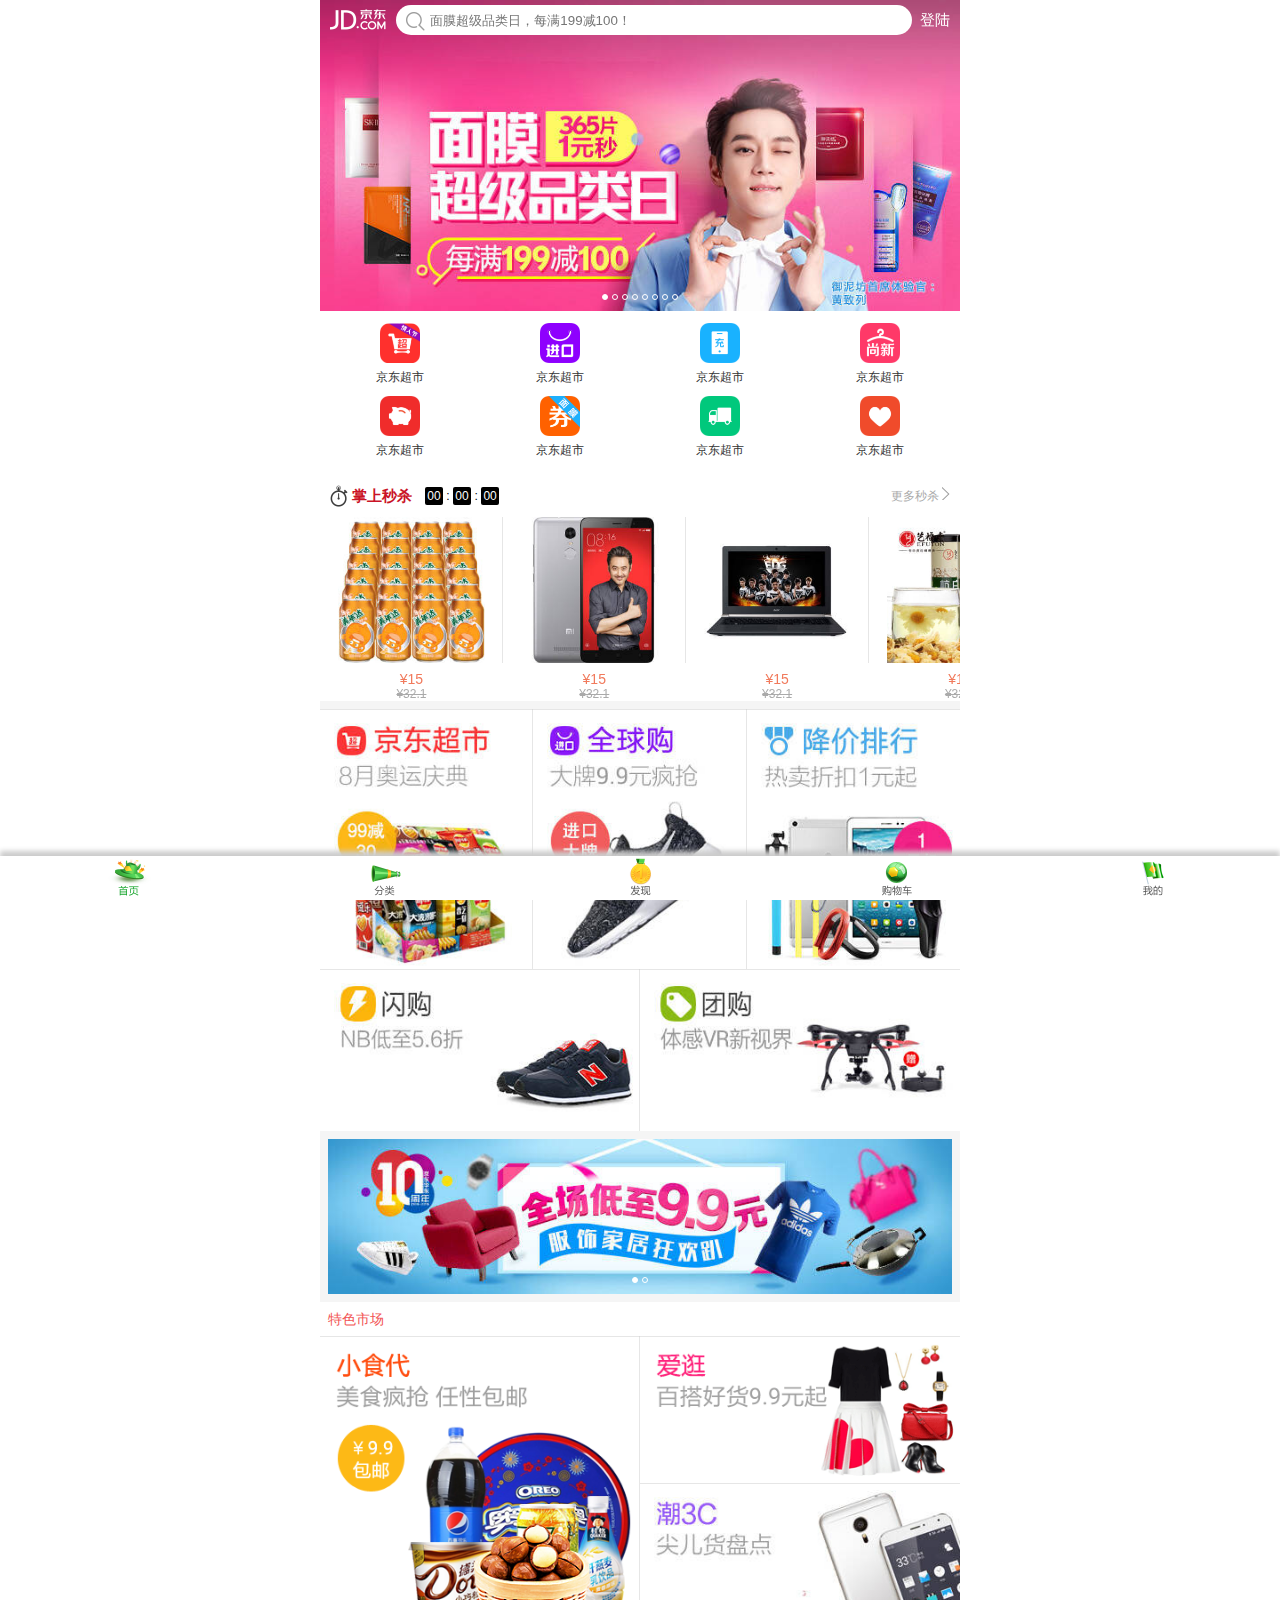
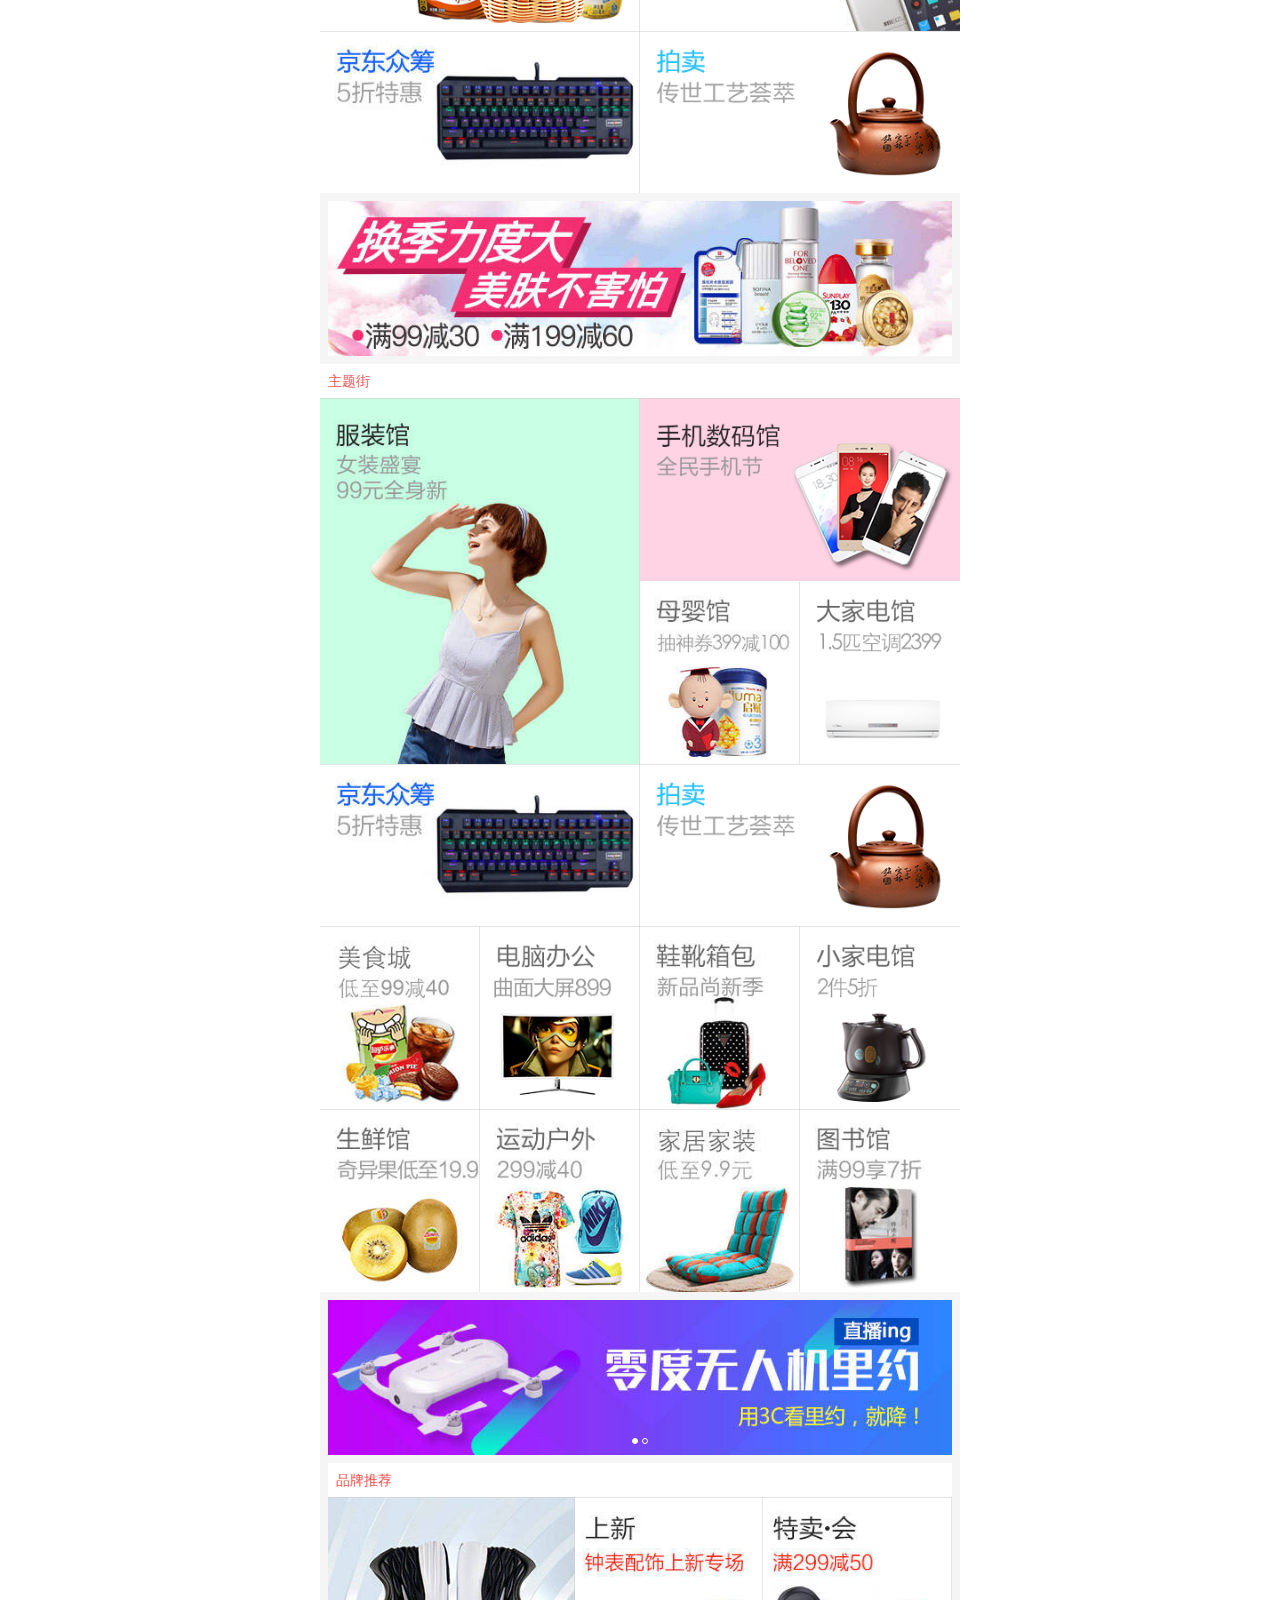
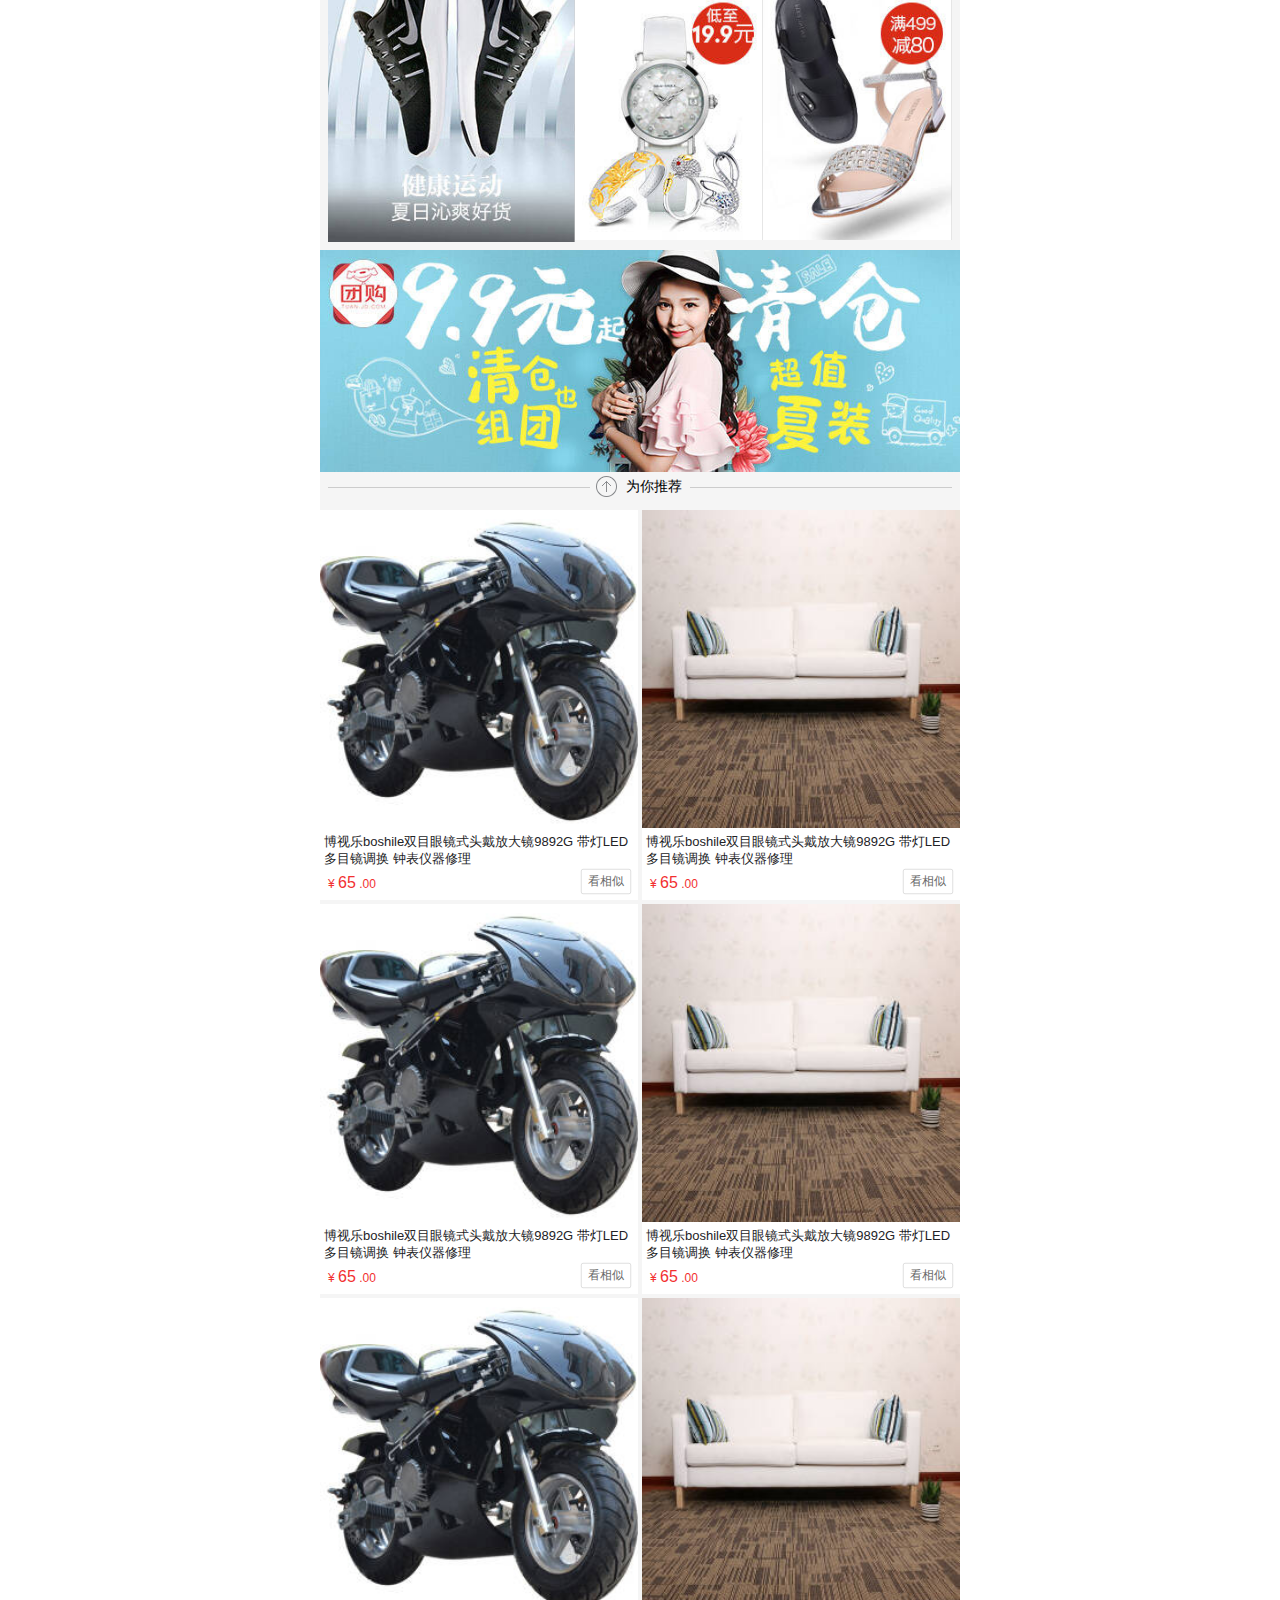
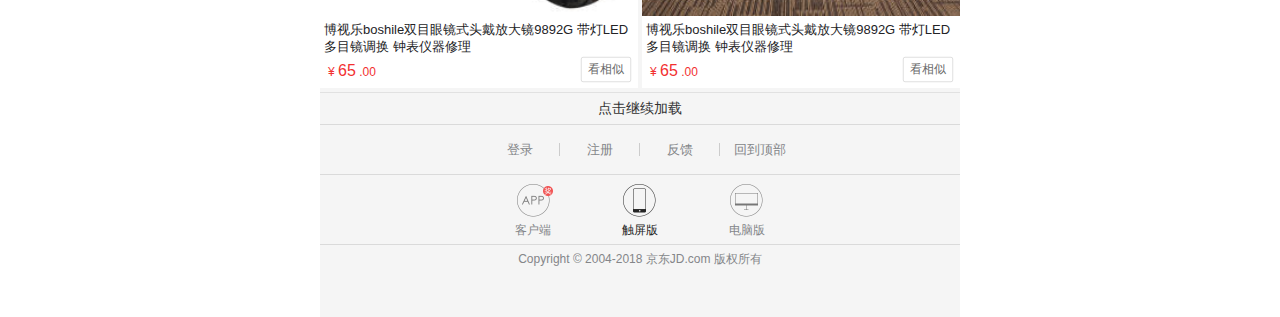
<file: index.html>
<!DOCTYPE html>
<html>
	<head>
		<meta charset="utf-8" />
		<meta name="format-detection" content="telephone=no"><!-- 格式检测:（数字、邮箱、地址） no不识别为电话号码 -->
		<meta name="apple-mobile-web-app-capable" content="yes"><!-- 删除默认的苹果工具栏、菜单栏(全屏显示) -->
		<meta name="apple-mobile-web-app-status-bar-style" content="black"><!-- 设置app应用下状态条的颜色 默认值default (白色)  black（黑色） -->
		<meta name="viewport" content="width=device-width, initial-scale=1.0, maximum-scale=1.0, user-scalable=0, minimum-scale=1.0">
		<link rel="stylesheet" href="css/reset.css">
		<link rel="stylesheet" href="css/index.css">
		<title>仿京东</title>
		
	</head>
	<body>
		<div id="wrap">
			<!--
           	<div class="pannel-seat"></div>
			-->
			<!-- 头部搜索框 -->
			<div class="jd-search">
				<div class="jd-search-box-cover" id="sea-bg"></div>
				<header>
					<div class="jd-logo">
						<a href="#">
							<i class="sprite-icon"></i>
						</a>
					</div>
					<div class="search">
						<form action="">
							<span class="sprite-icon"></span>
							<input type="search" placeholder="面膜超级品类日，每满199减100！"/>
						</form>
					</div>
					<div class="login">
						<a href="">登陆</a>
					</div>
				</header>
			</div>
			<!-- banner -->
			<div id="slider" class="clearfix">
				<div class="slider-touch">
					<ul class="swiper-wrapper">
						<li class="swiper-slide"><a href=""><img src="images/1.jpg" alt="" /></a></li>
						<li class="swiper-slide"><a href=""><img src="images/2.jpg" alt="" /></a></li>
						<li class="swiper-slide"><a href=""><img src="images/3.jpg" alt="" /></a></li>
						<li class="swiper-slide"><a href=""><img src="images/4.jpg" alt="" /></a></li>
						<li class="swiper-slide"><a href=""><img src="images/5.jpg" alt="" /></a></li>
						<li class="swiper-slide"><a href=""><img src="images/6.jpg" alt="" /></a></li>
						<li class="swiper-slide"><a href=""><img src="images/7.jpg" alt="" /></a></li>
						<li class="swiper-slide"><a href=""><img src="images/8.jpg" alt="" /></a></li>
					</ul>
				</div>
				<div class="slider-btn swiper-pagination"></div>
			</div>
			<!-- 导航 -->
			<div id="nav" class="clearfix">
				<nav>
					<a href="">
						<img src="images/nav1.png" alt="" />
						<span>京东超市</span>
					</a>
					<a href="">
						<img src="images/nav2.png" alt="" />
						<span>京东超市</span>
					</a>
					<a href="">
						<img src="images/nav3.png" alt="" />
						<span>京东超市</span>
					</a>
					<a href="">
						<img src="images/nav4.png" alt="" />
						<span>京东超市</span>
					</a>
					<a href="">
						<img src="images/nav5.png" alt="" />
						<span>京东超市</span>
					</a>
					<a href="">
						<img src="images/nav6.png" alt="" />
						<span>京东超市</span>
					</a>
					<a href="">
						<img src="images/nav7.png" alt="" />
						<span>京东超市</span>
					</a>
					<a href="">
						<img src="images/nav8.png" alt="" />
						<span>京东超市</span>
					</a>
				</nav>
			</div>
			<!-- 广告位 -->
			<div class="adv">
				<!--<a href="#"><img src=""/></a>-->
			</div>
			<!-- 主要内容区域-->
			<main>
				<!-- 掌上秒杀 -->
				<div class="floor clearfix">
					<div class="floor-con">
						<div class="hd">
							<span class="sprite-icon secskill-icon fl"></span>
							<h2 class="ti fl">掌上秒杀</h2>
							<div class="timer-wrap fl">
								<span class="time" id="skHour">00</span>
								<span class="time-colon">:</span>
								<span class="time" id="skMin">00</span>
								<span class="time-colon">:</span>
								<span class="time" id="skSec">00</span>
							</div>
							<div class="secskill-move fr">
								<a href="">
									<span>更多秒杀</span>
									<span class="sprite-icon icon"></span>
								</a>
							</div>
						</div>
						<div class="secskill-con">
							<ul class="swiper-wrapper">
								<li class="swiper-slide">
									<a class="line" href="">
										<img src="images/skill1.jpg" alt="" />
									</a>
									<p>&yen;15</p>
									<p>&yen;32.1</p>
								</li>
								<li class="swiper-slide">
									<a class="line" href="">
										<img src="images/skill2.jpg" alt="" />
									</a>
									<p>&yen;15</p>
									<p>&yen;32.1</p>
								</li class="swiper-slide">
								<li class="swiper-slide">
									<a class="line" href="">
										<img src="images/skill3.jpg" alt="" />
									</a>
									<p>&yen;15</p>
									<p>&yen;32.1</p>
								</li>
								<li class="swiper-slide">
									<a class="line" href="">
										<img src="images/skill4.jpg" alt="" />
									</a>
									<p>&yen;15</p>
									<p>&yen;32.1</p>
								</li>
								<li class="swiper-slide">
									<a class="line" href="">
										<img src="images/skill5.jpg" alt="" />
									</a>
									<p>&yen;15</p>
									<p>&yen;32.1</p>
								</li>
								<li class="swiper-slide">
									<a class="line" href="">
										<img src="images/skill6.jpg" alt="" />
									</a>
									<p>&yen;15</p>
									<p>&yen;32.1</p>
								</li>
								<li class="swiper-slide">
									<a class="line" href="">
										<img src="images/skill7.jpg" alt="" />
									</a>
									<p>&yen;15</p>
									<p>&yen;32.1</p>
								</li>
								<li class="swiper-slide">
									<a class="line" href="">
										<img src="images/skill8.jpg" alt="" />
									</a>
									<p>&yen;15</p>
									<p>&yen;32.1</p>
								</li>
								<li class="swiper-slide">
									<a class="line" href="">
										<img src="images/skill9.jpg" alt="" />
									</a>
									<p>&yen;15</p>
									<p>&yen;32.1</p>
								</li>
								<li class="swiper-slide">
									<a class="line" href="">
										<img src="images/skill10.jpg" alt="" />
									</a>
									<p>&yen;15</p>
									<p>&yen;32.1</p>
								</li>
								<li class="swiper-slide">
									<a class="line" href="">
										<img src="images/skill11.jpg" alt="" />
									</a>
									<p>&yen;15</p>
									<p>&yen;32.1</p>
								</li>
								<li class="swiper-slide">
									<a class="line" href="">
										<img src="images/skill12.jpg" alt="" />
									</a>
									<p>&yen;15</p>
									<p>&yen;32.1</p>
								</li>
								<li class="swiper-slide">
									<a class="line" href="">
										<img src="images/skill13.jpg" alt="" />
									</a>
									<p>&yen;15</p>
									<p>&yen;32.1</p>
								</li>
								<li class="swiper-slide">
									<a class="line" href="">
										<img src="images/skill14.jpg" alt="" />
									</a>
									<p>&yen;15</p>
									<p>&yen;32.1</p>
								</li>
								<li class="swiper-slide">
									<a class="line" href="">
										<img src="images/skill15.jpg" alt="" />
									</a>
									<p>&yen;15</p>
									<p>&yen;32.1</p>
								</li>
								<li class="swiper-slide">
									<a class="line" href="">
										<img src="images/skill16.jpg" alt="" />
									</a>
									<p>&yen;15</p>
									<p>&yen;32.1</p>
								</li>
								<li class="swiper-slide">
									<a class="line" href="">
										<img src="images/skill17.jpg" alt="" />
									</a>
									<p>&yen;15</p>
									<p>&yen;32.1</p>
								</li>
								<li class="swiper-slide">
									<a class="line" href="">
										<img src="images/skill18.jpg" alt="" />
									</a>
									<p>&yen;15</p>
									<p>&yen;32.1</p>
								</li>
								<li class="swiper-slide">
									<a class="line" href="">
										<img src="images/skill19.jpg" alt="" />
									</a>
									<p>&yen;15</p>
									<p>&yen;32.1</p>
								</li>
								<li class="swiper-slide">
									<a class="line" href="">
										<img src="images/skill18.jpg" alt="" />
									</a>
									<p>&yen;15</p>
									<p>&yen;32.1</p>
								</li>
								<li class="swiper-slide">
									<a class="line" href="">
										<img src="images/skill17.jpg" alt="" />
									</a>
									<p>&yen;15</p>
									<p>&yen;32.1</p>
								</li>
								<li class="swiper-slide seckill-all-item">
									<a href="">
										<div class="seckill-all">
											<i class="show-all-icon"></i>
											<span>查看全部</span>
										</div>
									</a>
								</li>
							</ul>
						</div>
					</div>
				</div>
				<!-- 京东超市 -->
				<div class="floor jd-shop clearfix">
					<div class="floor-con topLine">
						<div class="item">
							<a class="line" href="#"><img src="images/jdshop1.jpg"/></a>
						</div>
						<div class="item">
							<a class="line" href="#"><img src="images/jdshop2.jpg"/></a>
						</div>
						<div class="item">
							<a href="#"><img src="images/jdshop3.jpg"/></a>
						</div>
					</div>
					<div class="floor-con topLine">
						<div class="item">
							<a class="line" href=""><img src="images/jdshop4.jpg"/></a>
						</div>
						<div class="item">
							<img src="images/jdshop5.jpg"/>
						</div>
					</div>
				</div>
				<!-- 小轮播广告 1 -->
				<div class="floor advert clearfix">
					<div class="floor-con advert-pro1">
						<ul class="swiper-wrapper">
							<li class="swiper-slide"><a href="#"><img src="images/floor31.jpg"/></a></li>
							<li class="swiper-slide"><a href="#"><img src="images/floor32.jpg"/></a></li>
						</ul>
						<div class="slider-btn swiper-pagination1"></div>
					</div>
				</div>
				<!-- 特色市场 -->
				<div class="floor clearfix">
					<div class="floor-ti">
						<a href="#">特色市场</a>
					</div>
					<div class="floor-con topLine">
						<div class="left">
							<a class="line" href="#"><img src="images/ts1.jpg"/></a>
						</div>
						<div class="right">
							<a href="#"><img src="images/ts2.jpg"/></a>
							<a class="topLine" href="#"><img src="images/ts3.jpg"/></a>
						</div>
					</div>
					<div class="floor-con topLine">
						<div class="left">
							<a class="line" href="#"><img src="images/ts4.jpg"/></a>
						</div>
						<div class="right">
							<a href="#"><img src="images/ts5.jpg"/></a>
						</div>
					</div>
				</div>
				<!-- 小轮播广告 2 -->
				<div class="floor advert clearfix">
					<div class="floor-con advert-pro2">
						<ul class="swiper-wrapper">
							<li class="swiper-slide"><a href="#"><img src="images/floor51.jpg"/></a></li>
							<li class="swiper-slide"><a href="#"><img src="images/floor52.jpg"/></a></li>
						</ul>
						<div class="slider-btn swiper-pagination2"></div>
					</div>
				</div>
				<!-- 主题街 -->
				<div class="floor clearfix">
					<div class="floor-ti">
						<a href="#">主题街</a>
					</div>
					<div class="floor-con topLine">
						<div class="left">
							<a class="line" href="#"><img src="images/ztj1.jpg"/></a>
						</div>
						<div class="right">
							<div class="top">
								<a href="#"><img src="images/ztj2.jpg"/></a>
							</div>
							<div class="bottom top">
								<a class="line" href="#"><img src="images/ztj3.jpg"/></a>
								<a href="#"><img src="images/ztj4.jpg"/></a>
							</div>
						</div>
					</div>
					<div class="floor-con topLine">
						<div class="left">
							<a class="line" href="#"><img src="images/ts4.jpg"/></a>
						</div>
						<div class="right">
							<a href="#"><img src="images/ts5.jpg"/></a>
						</div>
					</div>
					<div class="floor-con topLine ztj">
						<a class="line" href="#"><img src="images/ztj5.jpg"/></a>
						<a class="line" href="#"><img src="images/ztj6.jpg"/></a>
						<a class="line" href="#"><img src="images/ztj7.jpg"/></a>
						<a href="#"><img src="images/ztj8.jpg"/></a>
					</div>
					<div class="floor-con topLine ztj">
						<a class="line" href="#"><img src="images/ztj9.jpg"/></a>
						<a class="line" href="#"><img src="images/ztj10.jpg"/></a>
						<a class="line" href="#"><img src="images/ztj11.jpg"/></a>
						<a href="#"><img src="images/ztj12.jpg"/></a>
					</div>
				</div>
				<!-- 小轮播广告 3 -->
				<div class="floor advert clearfix">
					<div class="floor-con  advert-pro3">
						<ul class="swiper-wrapper">
							<li class="swiper-slide"><a href="#"><img src="images/floor71.jpg"/></a></li>
							<li class="swiper-slide"><a href="#"><img src="images/floor72.jpg"/></a></li>
						</ul>
						<div class="slider-btn swiper-pagination3"></div>
					</div>
				</div>
				<!-- 品牌推荐 -->
				<div class="floor brand clearfix">
					<div class="floor-ti">
						<a href="#">品牌推荐</a>
					</div>
					<div class="floor-con topLine">
						<div class="item">
							<a class="line" href="#"><img src="images/brand1.jpg"/></a>
						</div>
						<div class="item">
							<a class="line" href="#"><img src="images/brand2.jpg"/></a>
						</div>
						<div class="item">
							<a class="line" href="#"><img src="images/brand3.jpg"/></a>
						</div>
					</div>
					
				</div>
				<!-- 广告位 -->
				<div class="adv">
					<a href="#"><img src="images/99.jpg"/></a>
				</div>
				<!-- 为你推荐 -->
				<div class="recommend clearfix">
					<div class="layout">
						<span>为你推荐</span>
					</div>
				</div>
				<!-- 推荐产品 -->
				<div class="recommend-pro clearfix">
					<ul class="clearfix">
						<li>
							<a href="">
								<div class="similar-product">
									<div class="similar-img">
										<img src="images/recommend1.jpg"/>
									</div>
									<span class="similar-txt">博视乐boshile双目眼镜式头戴放大镜9892G 带灯LED 多目镜调换 钟表仪器修理</span>
								
									<p class="similar-info">
										<span class="price-box">
											&yen;
											<span class="big-price">65</span>
											<span class="small-price">.00</span>
										</span>
										<span class="guess-button">看相似</span>
									</p>
								</div>
							</a>
						</li>
						<li>
							<a href="">
								<div class="similar-product">
									<div class="similar-img">
										<img src="images/recommend2.jpg"/>
									</div>
									<span class="similar-txt">博视乐boshile双目眼镜式头戴放大镜9892G 带灯LED 多目镜调换 钟表仪器修理</span>
								
									<p class="similar-info">
										<span class="price-box">
											&yen;
											<span class="big-price">65</span>
											<span class="small-price">.00</span>
										</span>
										<span class="guess-button">看相似</span>
									</p>
								</div>
							</a>
						</li>
						<li>
							<a href="">
								<div class="similar-product">
									<div class="similar-img">
										<img src="images/recommend1.jpg"/>
									</div>
									<span class="similar-txt">博视乐boshile双目眼镜式头戴放大镜9892G 带灯LED 多目镜调换 钟表仪器修理</span>
								
									<p class="similar-info">
										<span class="price-box">
											&yen;
											<span class="big-price">65</span>
											<span class="small-price">.00</span>
										</span>
										<span class="guess-button">看相似</span>
									</p>
								</div>
							</a>
						</li>
						<li>
							<a href="">
								<div class="similar-product">
									<div class="similar-img">
										<img src="images/recommend2.jpg"/>
									</div>
									<span class="similar-txt">博视乐boshile双目眼镜式头戴放大镜9892G 带灯LED 多目镜调换 钟表仪器修理</span>
								
									<p class="similar-info">
										<span class="price-box">
											&yen;
											<span class="big-price">65</span>
											<span class="small-price">.00</span>
										</span>
										<span class="guess-button">看相似</span>
									</p>
								</div>
							</a>
						</li>
						<li>
							<a href="">
								<div class="similar-product">
									<div class="similar-img">
										<img src="images/recommend1.jpg"/>
									</div>
									<span class="similar-txt">博视乐boshile双目眼镜式头戴放大镜9892G 带灯LED 多目镜调换 钟表仪器修理</span>
								
									<p class="similar-info">
										<span class="price-box">
											&yen;
											<span class="big-price">65</span>
											<span class="small-price">.00</span>
										</span>
										<span class="guess-button">看相似</span>
									</p>
								</div>
							</a>
						</li>
						<li>
							<a href="">
								<div class="similar-product">
									<div class="similar-img">
										<img src="images/recommend2.jpg"/>
									</div>
									<span class="similar-txt">博视乐boshile双目眼镜式头戴放大镜9892G 带灯LED 多目镜调换 钟表仪器修理</span>
								
									<p class="similar-info">
										<span class="price-box">
											&yen;
											<span class="big-price">65</span>
											<span class="small-price">.00</span>
										</span>
										<span class="guess-button">看相似</span>
									</p>
								</div>
							</a>
						</li>
					</ul>
					<!-- 点击继续加载 -->
					<div class="swipe-up topLine">
						<div class="moreBtn"><a href="">点击继续加载</a></div>
					</div>
				</div>
				<footer class="jd-footer">
					<div class="jd-1px-line-up"></div>
					<ul class="links">
						<li><a href="#">登录</a></li>
						<li><a href="#">注册</a></li>
						<li><a href="#">反馈</a></li>
						<li><a href="#">回到顶部</a></li>
					</ul>
					<div class="jd-1px-line-up"></div>
					<ul class="platforms">
						<li><a class="jd-app" href="#">客户端</a></li>
						<li class="current"><a class="jd-touch" href="#">触屏版</a></li>
						<li><a class="jd-pc" href="#">电脑版</a></li>
					</ul>
					<div class="jd-1px-line-up"></div>
					<div class="jd-footer-copyright">Copyright © 2004-2018 京东JD.com 版权所有</div>
					<div class="jd-footer-copyright-footer"></div>
				</footer>
			</main>
			<div id="menu">
				<ul>
					<li><a href=""><img src="images/footer1.png"/></a></li>
					<li><a href=""><img src="images/footer2.png"/></a></li>
					<li><a href=""><img src="images/footer3.png"/></a></li>
					<li><a href=""><img src="images/footer4.png"/></a></li>
					<li><a href=""><img src="images/footer5.png"/></a></li>
				</ul>
			</div>
		</div>
		<!-- 返回顶部  -->
		<a class="m-back-to-top" id="backTop" href="javascript:;"></a>
	</body>
	<script type="text/javascript" src="js/swiper.min.js"></script>
	<script type="text/javascript" src="js/index.js"></script>
</html>
</file>
<file: css/index.css>
#wrap{
	width: 100%;
    max-width: 640px;
    min-width: 300px;
    margin: 0 auto;
}
/*头部占位*/
.pannel-seat {
    position: relative;
    height: 50px;
    background: #111;
    display: none;
}
/*头部搜索框*/
.jd-search{
	position: fixed;
    left: 0;
    top: 0;
    right:0;
    margin:auto;
    width: 100%;
    max-width: 640px;
    min-width:300px;
    height: 40px;
    z-index: 9999;
    /*background: red;*/
}
.jd-search-box-cover {
	position: absolute;
	top: 0;
    width: 100%;
    height: 100%;
    opacity: 0;
    min-width: 320px;
    max-width: 640px;
    margin: 0 auto;
    background: #de181b;
    
}
.jd-search header {
    position: relative;
    width: 100%;
    height: 100%;
}
.jd-search header div.jd-logo {
    position: absolute;
    left: 10px;
    top: 9px;
    width: 56px;
}

.jd-search header div.jd-logo i {
    width: 56px;
    height: 21px;
    background-position: 0 -109px;
}
.jd-search header div.search {
    width: 100%;
    height: 100%;
    padding-left: 76px;
    padding-right: 48px;
    
}
.jd-search header div.search form{
	display:inline-block;
	width:100%;
	height:30px;
	background:#fff;
	border-radius: 15px;
	margin-top:5px;
	overflow: hidden;
}
.jd-search header div.search form span{
	display:inline-block;
	width: 21px;
	height: 21px;
	background-position: -60px -109px;
	margin-left:10px;
	vertical-align: middle;
}
.jd-search header div.search form input{
	display:inline-block;
	width:80%;
	height:100%;
}

.jd-search header div.login {
    position: absolute;
    right: 10px;
    top: 0;
    height: 40px;
    line-height: 40px;
    font-size: 15px;
}
.jd-search header div.login a{
	color:#fff;
}
/*banner轮播*/
#slider{
	position:relative;
	width:100%;
}

#slider div.slider-touch{
	width:100%;
	overflow:hidden;
}
#slider div.slider-touch ul{
	width:1000%;
}
#slider div.slider-touch ul li{
	width:10%;
	float:left;
}

#slider div.slider-touch ul li a img{
	width:100%;
}

div.slider-btn{
	position:absolute;
	bottom:8px;
	left:0;
	width:100%;
	text-align:center;
}
div.slider-btn span{
	display:inline-block;
	width:6px;
	height: 6px;
	border:1px solid #fff;
	border-radius: 50%;
	margin:0 2px;
}
div.slider-btn span.swiper-pagination-bullet-active{
	background:#fff;
}
/* nav 导航*/
#nav{
	width:100%;
}
#nav nav{
	width:100%;
	padding-top:12px;
}
#nav nav a{
	display:block;
	width:25%;
	float:left;
	text-align:center;
	margin-bottom:10px;
}
#nav nav a img{
	margin:0 auto 6px;
	width:40px;
}
.adv{
	width:100%;
	margin-top:8px;
}
.adv a{
	width:100%;
}
/*主要内容块*/
main{
	display:block;
	width:100%;
	background: #F5F5F5;
}

.floor{
	width:100%;
	margin-top:8px;
}
.floor div.floor-con{
	width:100%;
	overflow: hidden;
}
.floor:nth-child(1) {
    background: #fff;
}
/*掌上秒杀*/
.hd{
	width:100%;
}
.hd span.secskill-icon{
	width:18px;
	height:22px;
	margin-left:10px;
	margin-top:8px;
	background-position:-84px -109px;
}
.hd h2.ti{
	font-size:15px;
	color:#ca1327;
	margin:10px 3px 0 4px;
}
.hd div.timer-wrap{
	margin:10px 0 0 10px;
}
.hd div.timer-wrap span.time{
	display:inline-block;
	width:18px;
	height:18px;
	border-radius:2px;
	color:#fff;
	text-align:center;
	line-height:18px;
	background:#000;
}
.hd div.secskill-move{
	margin-top:10px;
	padding-right:10px;
}
.hd div.secskill-move a{
	color:#aaa;
}
.hd div.secskill-move span.icon{
	width:8px;
	height:13px;
	background-position:-186px -50px;
}

.secskill-con{
	width:100%;
	padding-top: 10px;
	overflow:hidden;
}
.secskill-con ul{/*一屏放3张为100%，21就是700%*/
	width:700%;
}
.secskill-con ul li{/*li相对于ul的（700的100%）/除以21张，算出每张的比例，4.76*3*7=100%*/
	width:4.76%;
	float:left;
	text-align: center;
}
/*查看更多*/
.secskill-con ul li.seckill-all-item {
    width: 31px !important;
    padding-left: 11px;
    float: left;
}
.secskill-con ul li.seckill-all-item .seckill-all {
    width: 20px;
    height: 72px;
    background-color: #f5f5f5;
    color: #666;
    font-size: 10px;
    padding: 8px 0;
}
.secskill-con ul li.seckill-all-item .seckill-all i{
	width: 12px;
    height: 12px;
    background: url("../images/jd-sprites.png") -107px -109px no-repeat;
    background-size: 200px 200px;
    display: block;
    margin: 0 4px 3px;
}
.secskill-con ul li.seckill-all-item .seckill-all span {
    margin: 0 5px;
    display: block;
}
.secskill-con ul li img{
	display:inline-block;
	width:80%;
}
.secskill-con ul li p:nth-of-type(1){
	color:#f17a5c;
	font-size:14px;
	margin-top:8px;
}
.secskill-con ul li p:nth-of-type(2){
	color:#aaa;
	font-size:12px;
	text-decoration:line-through;/*删除线*/
}

/*京东超市*/
.jd-shop .floor-con:nth-child(1) .item{
	width:33.33%;
	float:left;
}

.jd-shop .floor-con:nth-child(2) .item{
	width:50%;
	float:left;
}

/*小广告轮播*/
.advert{
	padding:0 8px;
}
.advert .floor-con{
	position: relative;
}
.advert .floor-con ul{
	width:400%;
	-webkit-transform:translateX(-25%);
	transform:translateX(-25%);
}
.advert .floor-con ul li{
	float:left;
	width:25%;
}

/*特色市场*/
.floor-ti{
	width: 100%;
	font-size:14px;
	line-height: 34px;
	background:#fff;
}
.floor-ti a{
	color:#f25353;
	padding-left:8px;
}
.left,.right{
	width:50%;
	float:left;
}
/*主题街*/
.top{
	width: 100%;
}
.bottom{
	width: 100%;
}
.bottom a{
	width:50%;
	float:left;
}
.ztj a{
	width:25%;
	float: left;
}
.brand{
	padding:0 8px;
}
.brand .item{
	width:30.22%;
	float:left;
}
.brand .item:nth-child(1){
	width:39.55%;
}

/*为你推荐*/
.recommend{
	width: 100%;
	height: 30px;
	margin-bottom:8px;
	padding:0 8px;
}
.recommend .layout{
	position:relative;
	width:100%;
	height: 100%;
}
.recommend .layout:before{
	content:'\20';
	position:absolute;
	top:50%;
	left:0;
	width: 100%;
	height:1px;
	background:#ccc;
}
.recommend .layout span{
	position:absolute;
	top:0;
	bottom:0;
	left:0;
	right:0;
	margin:auto;
	width:100px;
	height:21px;
	line-height:21px;
	font-size:14px;
	padding-left:36px;
	padding-right:6px;
	background:#f5f5f5 url("../images/gray.png") no-repeat;
	background-position: 6px 0px;
}
/*推荐产品*/
.recommend-pro li{
	float:left;
	width:50%;
	padding-bottom: 4px;
}
.recommend-pro li:nth-child(2n+1){
	padding-right:2px;
}
.recommend-pro li:nth-child(2n){
	padding-left:2px;
}

.similar-product{
	background:#fff;
	padding-bottom: 6px;
}
.similar-txt{
	height: 33px;
    font-size: 13px;
    overflow: hidden;
    -o-text-overflow: ellipsis;
    text-overflow: ellipsis;
    display: -webkit-box;/*兼容谷歌1*/
    -webkit-line-clamp: 2;/*兼容谷歌2*/
    -webkit-box-orient: vertical;/*兼容谷歌3*/
    word-break: break-word;
    color: #232326;
    margin-top: 5px;
    line-height: 17px;
    margin-bottom: 3px;
    padding: 0 4px;
}
.price-box{
	color: #f23030;
    display: inline-block;
    padding: 0 5px 0 4px;
    position: relative;
    top: 1px;
    height: 25px;
    line-height: 25px;
}
.price-box .big-price{
	font-size:16px;
}

.similar-product .similar-info{
	position: relative;
	padding: 0 4px;
}
.similar-info .guess-button{
    display: block;
    position: absolute;
    top: 0;
    right: 8px;
    text-align: center;
    color: #686868;
    font-size: 12px;
    width: 49px;
    height: 24px;
    line-height: 25px;
}
.similar-info .guess-button:after{
    content: "";
    width: 200%;
    height: 200%;
    position: absolute;
    top: 0;
    left: 0;
    border: 1px solid #bfbfbf;
    border-radius: 4px;
    -webkit-transform: scale(.5);
    -ms-transform: scale(.5);
    transform: scale(.5);
    -webkit-transform-origin: top left;
}
.swipe-up{
	width:100%;
	height: 32px;
    line-height: 32px;
    font-size: 14px;
    text-align: center;
    color: #7f7f7f;
}
.jd-footer{
	text-align:center;
}
.jd-footer  ul.links{
	width: 320px;
    margin: 0 auto;
    display: table;
    height: 13px;
    padding: 18px 0;
}

.jd-footer ul.links li{
	display: table-cell;
    width: 80px;
    height: 13px;
    line-height: 13px;
    font-size: 13px;
    border-right:1px solid #ccc;
}
.jd-footer ul.links li:nth-child(4){
	border-right:0;
}
.jd-footer ul.links li a{
    display: block;
    width: 100%;
    color: #848689;
}
.jd-footer ul.platforms{
	height: 69px;
    width: 320px;
    margin: 0 auto;
    display: table;
}
.jd-footer ul.platforms li{
    display: table-cell;
}
.jd-footer ul.platforms li a{
	position:relative;
	width: 45px;
    margin: 0 auto;
    font-size: 12px;
    color: #848689;
}
.jd-footer ul.platforms li a:before {
    content: "";
    display: block;
    height: 38px;
    width: 33px;
    margin: 9px auto 0;
    background-position: 0 -70px;
    opacity: .6;
    background: url("../images/jd-sprites.png") no-repeat;
    background-size: 200px 200px;
}
.jd-footer ul.platforms li a.jd-app:before {
    background-position: -120px -70px;
}
.jd-footer ul.platforms li a.jd-touch:before {
    background-position: -40px -70px;
}
.jd-footer ul.platforms li a.jd-pc:before {
    background-position: -80px -70px;
}
.jd-footer ul.platforms li.current a{
	color: #252525;
}
.jd-footer ul.platforms li.current a:before{
	opacity:1;
}
.jd-footer ul.platforms li a.jd-app:after {
	content: "";
    display: block;
    width: 10px;
    height:10px;
    position: absolute;
    top: 2px;
    right: 3px;
    background: url("../images/jd-sprites.png") no-repeat;
    background-size: 200px 200px;
    background-position: -150px 0;
    
}
/*版权*/
.jd-footer-copyright{
	height: 28px;
    line-height:28px;
    color: #848689;
}
/*版权下占位*/
.jd-footer-copyright-footer {
    height: 44px;
    line-height: 44px;
    color: #848689;
}
/*底部菜单*/
#menu{
    position: fixed;
    left: 0px;
    bottom: 0px;
    width: 100%;
    height: 44px;
    box-shadow: 0 -5px 5px #ccc;
    background: #fff;
}
#menu li{
	width:20%;
	float:left;
}
#menu li a{
	width: 57px;
    height: 44px;
    margin: auto;
}
/*返回顶部*/
.m-back-to-top {
    display: none;
    position: fixed;
    bottom: 62px;
    right: 9px;
    width: 38px;
    height: 38px;
    background-image: url("../images/scroll-to-top-icon.png");
    background-size: 38px 38px;
    background-repeat: no-repeat;
    background-position: 50%;
    z-index: 20;
}
</file>
